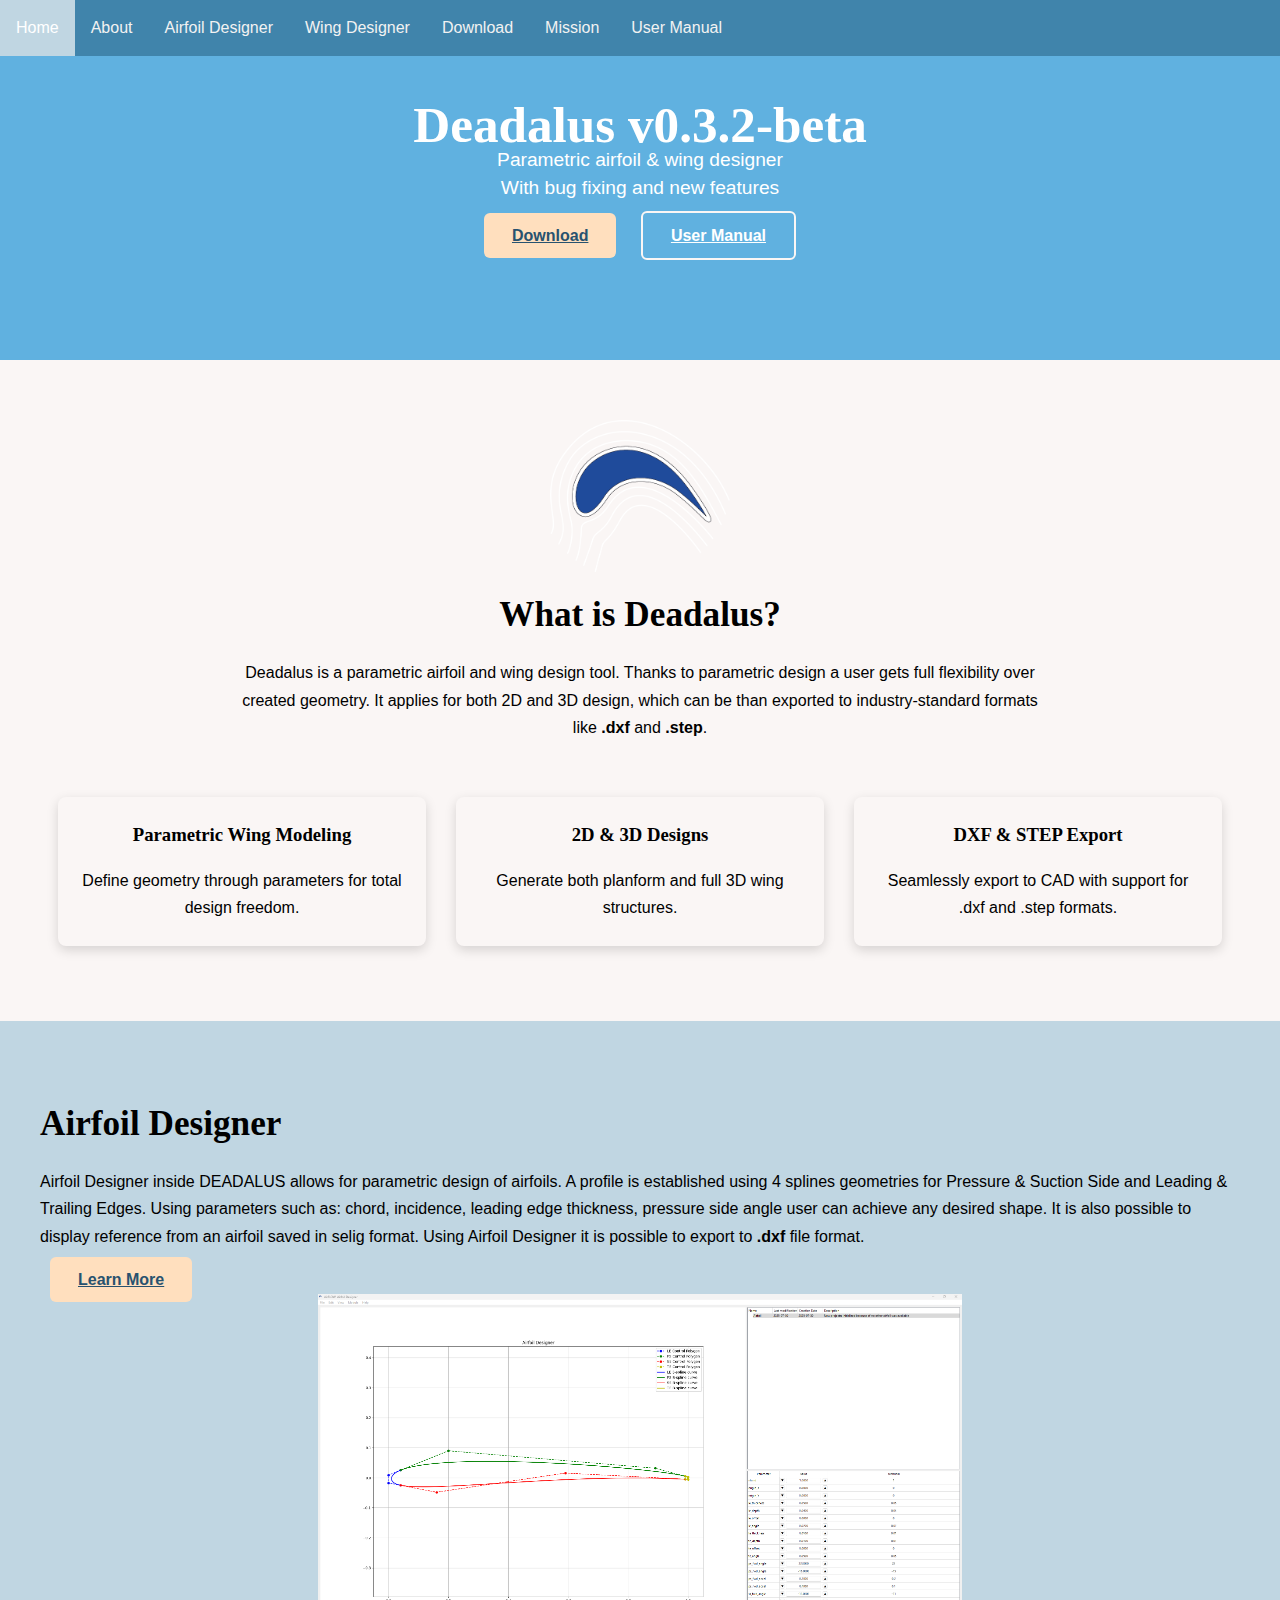
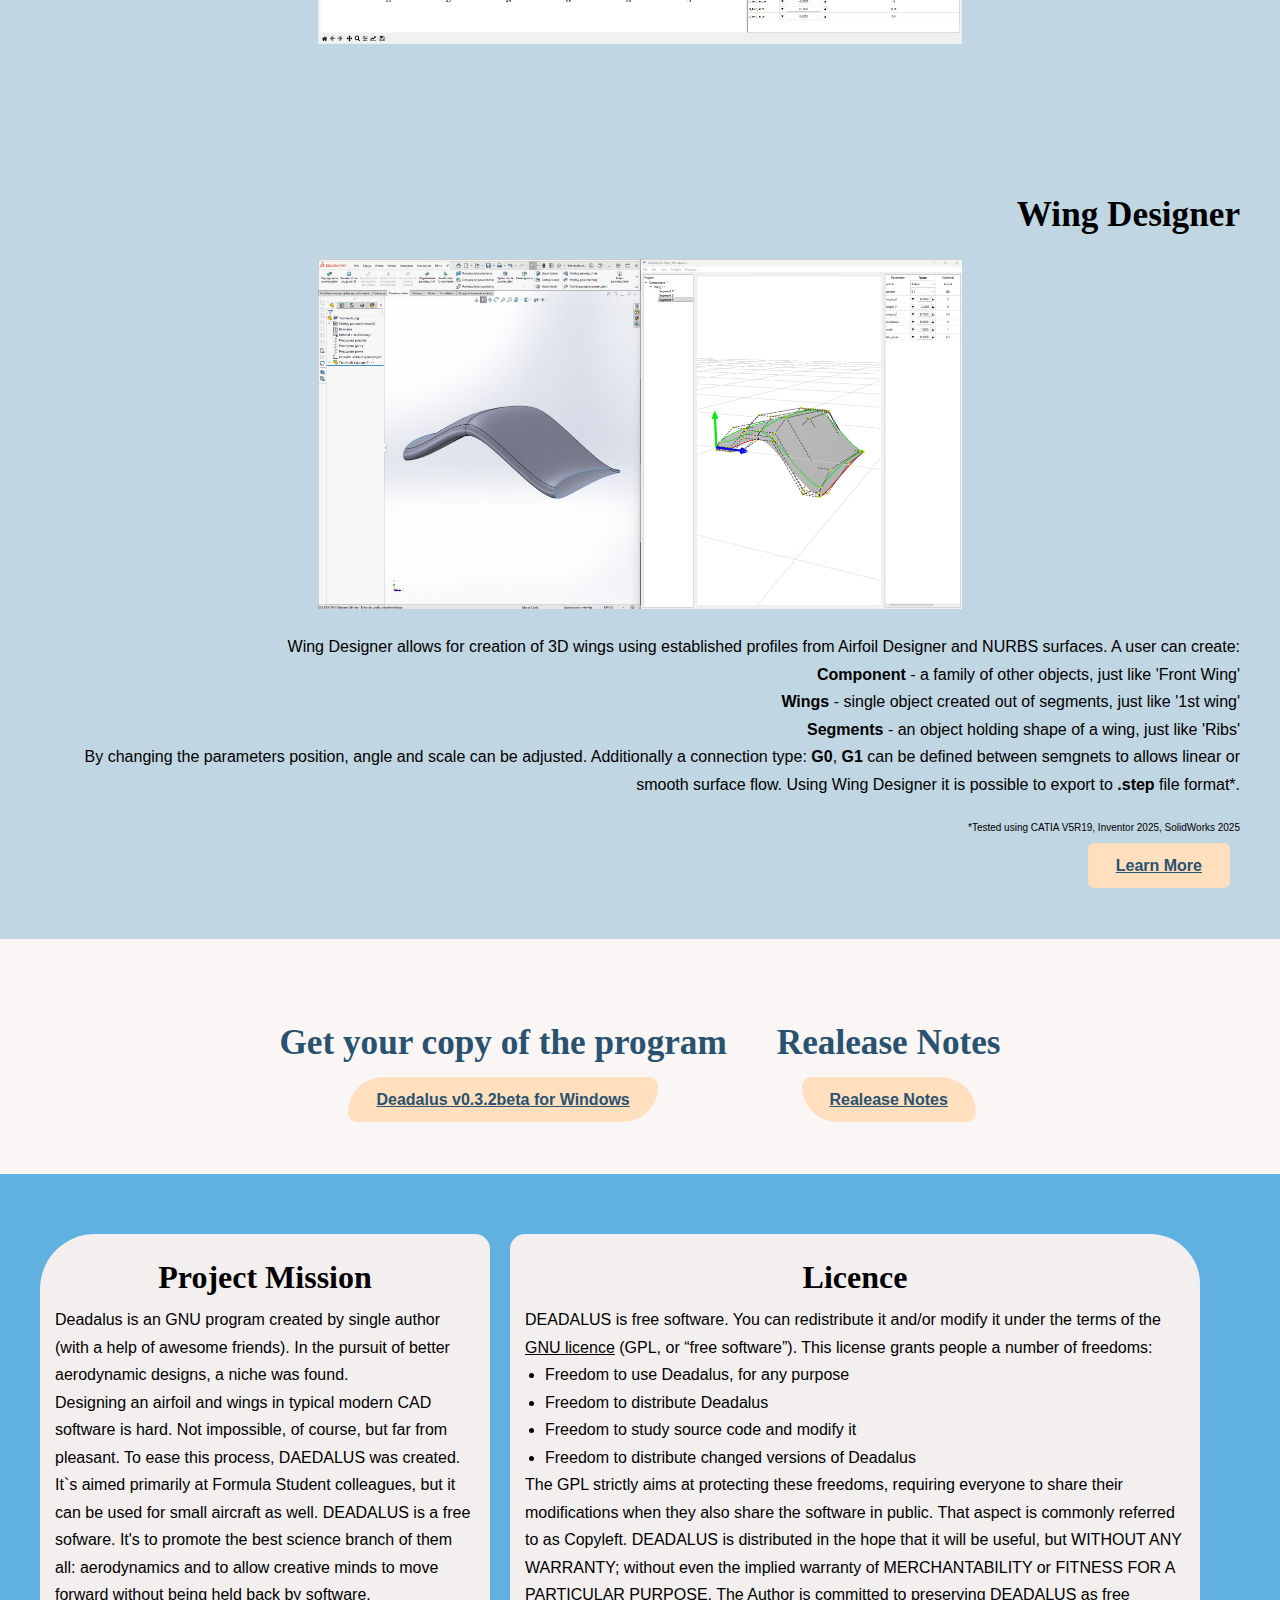
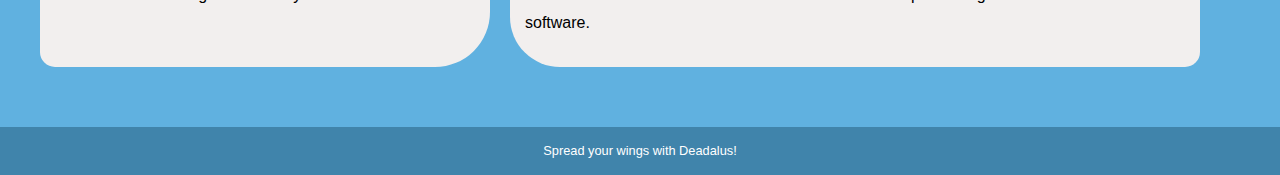
<file: index.html>
<!DOCTYPE html>
<html>
<head>
  <link rel="stylesheet" href="styles.css">
  <script src="scripts.js" defer></script>
</head>
<body>

<!-- Navbar -->
<div class="navbar">
  <a href="#home">Home</a>
  <a href="#about">About</a>
  <a href="#airfoil-designer">Airfoil Designer</a>
  <a href="#wing-designer">Wing Designer</a>
  <a href="#download">Download</a>
  <a href="#mission">Mission</a>
  <a href="assets/user_manual_v0.3.2/user_manual.html">User Manual</a>
</div>

<!-- Hero -->
<div class="hero-image" id="home">
  <div class="hero-text">
    <h1>Deadalus v0.3.2-beta</h1>
    <p>Parametric airfoil & wing designer<br>With bug fixing and new features</p>
    <div class="hero-buttons">
      <a class="btn btn-primary" href="https://github.com/7k-studio/Deadalus/releases/tag/v0.3.2-beta">Download</a>
      <a class="btn btn-outline" href="assets/user_manual_v0.3.2/user_manual.html">User Manual</a>
    </div>
  </div>
</div>

<!-- Overview -->
<div class="section" id="about">
  <img src="assets\logo.png" alt="Deadalus Logo" style="display:flex; justify-content: center; width: 20vh; ">
  <h2>What is Deadalus?</h2>
  <p style="text-align:center; max-width:800px; margin: 0 auto;">
    Deadalus is a parametric airfoil and wing design tool. Thanks to parametric design a user gets full flexibility over created geometry. 
    It applies for both 2D and 3D design, which can be than exported to industry-standard formats like <strong>.dxf</strong> and <strong>.step</strong>.
  </p>

  <div class="row" style="margin-top:40px;">
    <div class="card" style="text-align: center;">
      <h3>Parametric Wing Modeling</h3>
      <p>Define geometry through parameters for total design freedom.</p>
    </div>
    <div class="card" style="text-align: center;">
      <h3>2D & 3D Designs</h3>
      <p>Generate both planform and full 3D wing structures.</p>
    </div>
    <div class="card" style="text-align: center;">
      <h3>DXF & STEP Export</h3>
      <p>Seamlessly export to CAD with support for .dxf and .step formats.</p>
    </div>
  </div>
</div>

<div class="section" id="airfoil-designer" style="background-color: var(--soft);">
  <div class="container">
  <div class="header">
    <h2 style="text-align:left;">Airfoil Designer</h2>
  </div>
  <div class="body">
    <div class="text">
      <p>  
        Airfoil Designer inside DEADALUS allows for parametric design of airfoils.
        A profile is established using 4 splines geometries for Pressure & Suction Side and Leading & Trailing Edges.
        Using parameters such as: chord, incidence, leading edge thickness, pressure side angle user can achieve any desired shape.
        It is also possible to display reference from an airfoil saved in selig format.
        Using Airfoil Designer it is possible to export to <strong>.dxf</strong> file format.
        </p>
        <a class="btn btn-primary" href="assets/user_manual_v0.3.2/airfoil_designer.html">Learn More</a>
      </div>
      
      <div class="section-image">
        <img src="assets\airfoil_designer.png" alt="Airfoil Designer">
      </div>
    </div>
    </div>
  </div>

<div class="section" id="wing-designer" style="background-color: var(--soft);">
  <div class="container">
  <div class="header">
    <h2 style="text-align:right;">Wing Designer</h2>
  </div>
  <div class="body">
    <div class="section-image">
      <img src="assets\wing_workbench.png" alt="Airfoil Designer">
    </div>
    <div style="text-align:right;">
      <p>
        Wing Designer allows for creation of 3D wings using established profiles from Airfoil Designer and NURBS surfaces.
        A user can create:
        <br><strong>Component</strong> - a family of other objects, just like 'Front Wing'
        <br><strong>Wings</strong> - single object created out of segments, just like '1st wing'
        <br><strong>Segments</strong> - an object holding shape of a wing, just like 'Ribs'<br>
        By changing the parameters position, angle and scale can be adjusted. Additionally a connection type: <strong>G0</strong>, <strong>G1</strong> can be defined between semgnets to allows linear or smooth surface flow.
        Using Wing Designer it is possible to export to <strong>.step</strong> file format*.
      </p>
      <p style="text-align:right; font-size:10px">*Tested using CATIA V5R19, Inventor 2025, SolidWorks 2025</p>
      <a class="btn btn-primary" href="assets/user_manual_v0.3.2/wing_designer.html">Learn More</a>
    </div>
  </div>
  </div>
</div>

<div class="section" id="download" style="background-color: var(--white); display: flex; flex-direction: row; justify-content: center; gap: 50px;">
<div>
  <h2 style="color: var(--darker);">Get your copy of the program</h2>
  <p style="text-align:center; max-width:800px; margin: 0 auto;">
    <a class="btn btn-primary" href="https://github.com/7k-studio/Deadalus/releases/download/v0.3.2-beta/Deadalus_v0.3.2-beta.zip" style="border-radius: 55px 15px;">Deadalus v0.3.2beta for Windows</a>
  </p>
</div>
<div>
  <h2 style="color: var(--darker);">Realease Notes</h2>
  <p style="text-align:center; max-width:800px; margin: 0 auto;">
    <a class="btn btn-primary" href="https://github.com/7k-studio/Deadalus/releases" style="border-radius: 15px 55px;">Realease Notes</a>
  </p>
</div>
</div>

<div class="section" id="mission" style="background-color: var(--light); flex-direction: row;">
  <div class="blocks" style="width: 35%; border-radius: 55px 15px;">
    <header>Project Mission</header>
    <p style="text-align:left; max-width:800px; margin: 0 auto;">
      Deadalus is an GNU program created by single author (with a help of awesome friends).
      In the pursuit of better aerodynamic designs, a niche was found.<br>

      Designing an airfoil and wings in typical modern CAD software is hard. Not impossible, of course, but far from pleasant. 
      To ease this process, DAEDALUS was created. It`s aimed primarily at Formula Student colleagues, but it can be used for small aircraft as well.
    
      DEADALUS is a free sofware. It's to promote the best science branch of them all: aerodynamics and to allow creative minds to move forward without being held back by software.
    </p>
  </div>

  <div class="blocks" style="width: 55%; border-radius: 15px 50px;">
    <header>Licence</header>
    <p style="max-width:800px; margin: 0 auto;">
    DEADALUS is free software. You can redistribute it and/or modify it under the terms of the 
    <a style="color: #000;" href="https://www.gnu.org/licenses/gpl-3.0.html">GNU licence</a> (GPL, or “free software”). 
    This license grants people a number of freedoms:
    <li style="margin-left: 20px">Freedom to use Deadalus, for any purpose</li>
    <li style="margin-left: 20px">Freedom to distribute Deadalus</li>
    <li style="margin-left: 20px">Freedom to study source code and modify it</li>
    <li style="margin-left: 20px">Freedom to distribute changed versions of Deadalus</li>
    The GPL strictly aims at protecting these freedoms, requiring everyone to share their modifications when they also share the software in public. 
    That aspect is commonly referred to as Copyleft.

    DEADALUS is distributed in the hope that it will be useful,
    but WITHOUT ANY WARRANTY; without even the implied warranty of
    MERCHANTABILITY or FITNESS FOR A PARTICULAR PURPOSE.

    The Author is committed to preserving DEADALUS as free software.
    </p>
  </div>
</div>

<footer>
  <div class="footer-note">Spread your wings with Deadalus!</div>
</footer>

</body>
</html>
</file>
<file: styles.css>
body, html {
  height: 100%;
  margin: 0;
  font-family: Arial, Helvetica, sans-serif;
  scroll-behavior: smooth;
  line-height: 2.5cap;
}

:root {
  --darker: #28526F;
  --dark: #4084AB;
  --light: #60B1E0;
  --soft:   #C0D6E2;
  --highlight: #FFDFBE;
  --white: #faf6f5;
  --grey: #CCCCCC;
}


h1, h2, h3, h4, h5, h6 {font-family:Georgia, serif;}

/* Navbar */
.navbar {
  overflow: hidden;
  background-color: var(--dark);
  position: fixed;
  top: 0;
  width: 100%;
  z-index: 100;
}
.navbar a {
  float: left;
  display: block;
  color: #f2f2f2;
  text-align: center;
  padding: 14px 16px;
  text-decoration: none;
}
.navbar a:hover {
  background: var(--soft);
  color: white;
}

/* Hero section */
.hero-image {
  background: var(--light);
  background-size: cover;
  background-position: center;
  height: 40vh;
  display: flex;
  justify-content: center;
  align-items: center;
  text-align: center;
  color: white;
  padding: 0 20px;
}
.hero-text h1 {
  font-size: 3.2em;
  margin: 0;
}
.hero-text p {
  font-size: 1.2em;
  margin-top: 8px;
}
.hero-buttons {
  margin-top: 20px;
}
.btn {
  border: none;
  padding: 14px 28px;
  margin: 0 10px;
  cursor: pointer;
  font-size: 1em;
  border-radius: 6px;
}
.btn-primary {
  background-color: var(--highlight);
  color: var(--darker);
  font-weight: bolder;
}
.btn-primary:hover {
  background-color: var(--grey);
}
.btn-outline {
  background-color: transparent;
  border: 2px solid var(--white);
  color: white;
  font-weight: bolder;
}
.btn-outline:hover {
  background-color: var(--white);
  color: black;
}

/* Section spacing */
.section {
  padding: 60px 40px;
  background-color: var(--white);
}
.section h2 {
  text-align: center;
  margin-bottom: 30px;
  font-size: 2.2em;
}

/* Features */
.row {
  display: flex;
  justify-content: center;
  flex-wrap: wrap;
}
.card {
  box-shadow: 0 4px 12px rgba(0,0,0,0.15);
  flex: 1 1 280px;
  max-width: 320px;
  margin: 15px;
  padding: 24px;
  background-color: var(--white);
  border-radius: 8px;
}
.card h3 {
  margin-top: 0;
}
.card p {
  margin: 8px 0 0;
}

/* Airfoil Designer */
.airfoil-designer-container {
    display: flex;
    align-items: center;
    justify-content: space-between;
    gap: 20px;
    max-width: 1200px;
    margin: 0 auto;
}

.section-text {
    flex: 1;
    text-align: left;
}

.section-image {
    flex: 1;
    text-align: center;
}

.section-image img {
    max-height: 350px;
    height: auto;
}

footer {
  display: flex;
  padding: 10px;
  background-color: var(--dark);
  justify-content: center; /* Center content horizontally */
}

.footer-note{
  display: flex;
  font-size: 0.8em;
  color: #fff;
  align-items: center;
  text-align: center;
}

.blocks {
  background: #F2EFEE;
  padding: 15px;
  color: #000;
}

.blocks header {
  padding: 15px;
  font-size: xx-large;
  font-weight: bold;
  font-family:Georgia, serif;
  text-align: center;
}

#mission {
  display: flex; /* Enable flexbox layout */
  flex-direction: row; /* Align children in a row */
  gap: 20px; /* Add spacing between blocks */
  background-color: #222; /* Retain background color */
}

#about img {
  display: block; /* Treat the image as a block element */
  margin: 0 auto; /* Center the image horizontally */
}
</file>
